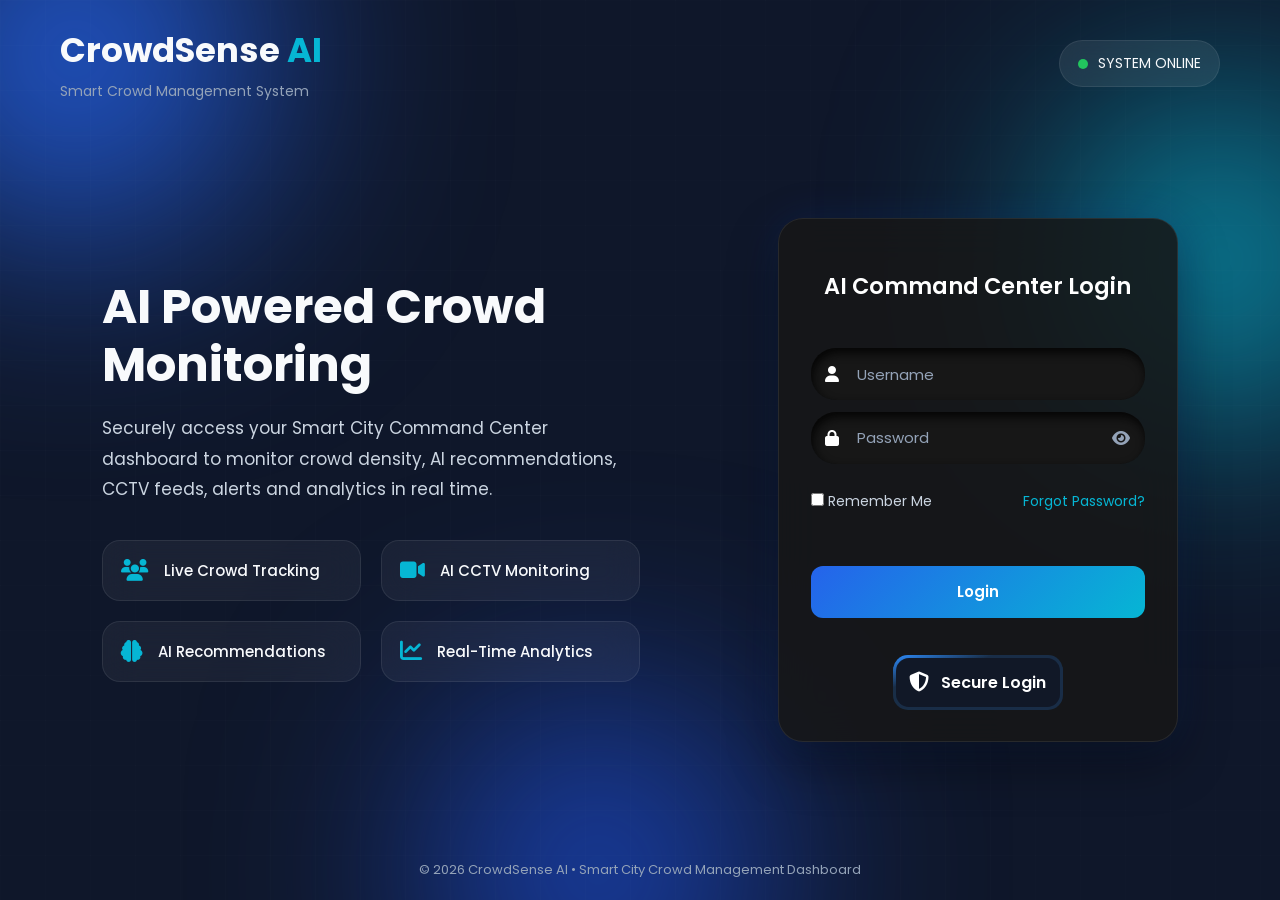
<file: index.html>
<!DOCTYPE html>
<html lang="en">

<head>

    <meta charset="UTF-8">
    <meta name="viewport" content="width=device-width, initial-scale=1.0">

    <title>CrowdSense AI | Login</title>

    <link rel="stylesheet" href="index.css">

    <link href="https://fonts.googleapis.com/css2?family=Poppins:wght@300;400;500;600;700&display=swap"
        rel="stylesheet">

    <link rel="stylesheet"
        href="https://cdnjs.cloudflare.com/ajax/libs/font-awesome/6.7.2/css/all.min.css">

</head>

<body>

    <!-- Animated Background -->
    <div class="background">

        <div class="circle c1"></div>
        <div class="circle c2"></div>
        <div class="circle c3"></div>

        <div class="grid"></div>

    </div>

    <!-- Top Header -->

    <header>

        <div class="logo">

            <h1>CrowdSense <span>AI</span></h1>

            <p>Smart Crowd Management System</p>

        </div>

        <div class="system-status">

            <span class="live-dot"></span>

            SYSTEM ONLINE

        </div>

    </header>

    <!-- Main Section -->

    <main>

        <!-- Left Side -->

        <section class="left-panel">

            <h2>
                AI Powered Crowd Monitoring
            </h2>

            <p>

                Securely access your Smart City Command Center dashboard to
                monitor crowd density, AI recommendations, CCTV feeds,
                alerts and analytics in real time.

            </p>

            <div class="features">

                <div class="feature">

                    <i class="fa-solid fa-users"></i>

                    <span>Live Crowd Tracking</span>

                </div>

                <div class="feature">

                    <i class="fa-solid fa-video"></i>

                    <span>AI CCTV Monitoring</span>

                </div>

                <div class="feature">

                    <i class="fa-solid fa-brain"></i>

                    <span>AI Recommendations</span>

                </div>

                <div class="feature">

                    <i class="fa-solid fa-chart-line"></i>

                    <span>Real-Time Analytics</span>

                </div>

            </div>

        </section>

        <!-- Login Form -->

        <section class="right-panel">

            <form class="form" id="loginForm">

                <p id="heading">

                    AI Command Center Login

                </p>

                <!-- Username -->

                <div class="field">

                    <i class="fa-solid fa-user input-icon"></i>

                    <input
                        type="text"
                        id="username"
                        class="input-field"
                        placeholder="Username"
                        required>

                </div>

                <!-- Password -->

                <div class="field">

                    <i class="fa-solid fa-lock input-icon"></i>

                    <input
                        type="password"
                        id="password"
                        class="input-field"
                        placeholder="Password"
                        required>

                    <i
                        class="fa-solid fa-eye toggle-password"
                        id="togglePassword">

                    </i>

                </div>

                <!-- Remember -->

                <div class="remember">

                    <label>

                        <input type="checkbox">

                        Remember Me

                    </label>

                    <a href="#">Forgot Password?</a>

                </div>

                <!-- Login Button -->

                <div class="btn">
                    <button class="button2" type="submit">Login</button>
                </div>

                <!-- Secure Login -->

                <div class="secure-login">

                    <div class="user-profile">

                        <div class="user-profile-inner">

                            <i class="fa-solid fa-shield-halved"></i>

                            Secure Login

                        </div>

                    </div>

                </div>

            </form>

        </section>

    </main>

    <!-- Footer -->

    <footer>

        © 2026 CrowdSense AI • Smart City Crowd Management Dashboard

    </footer>

    <script src="index.js"></script>

</body>

</html>
</file>
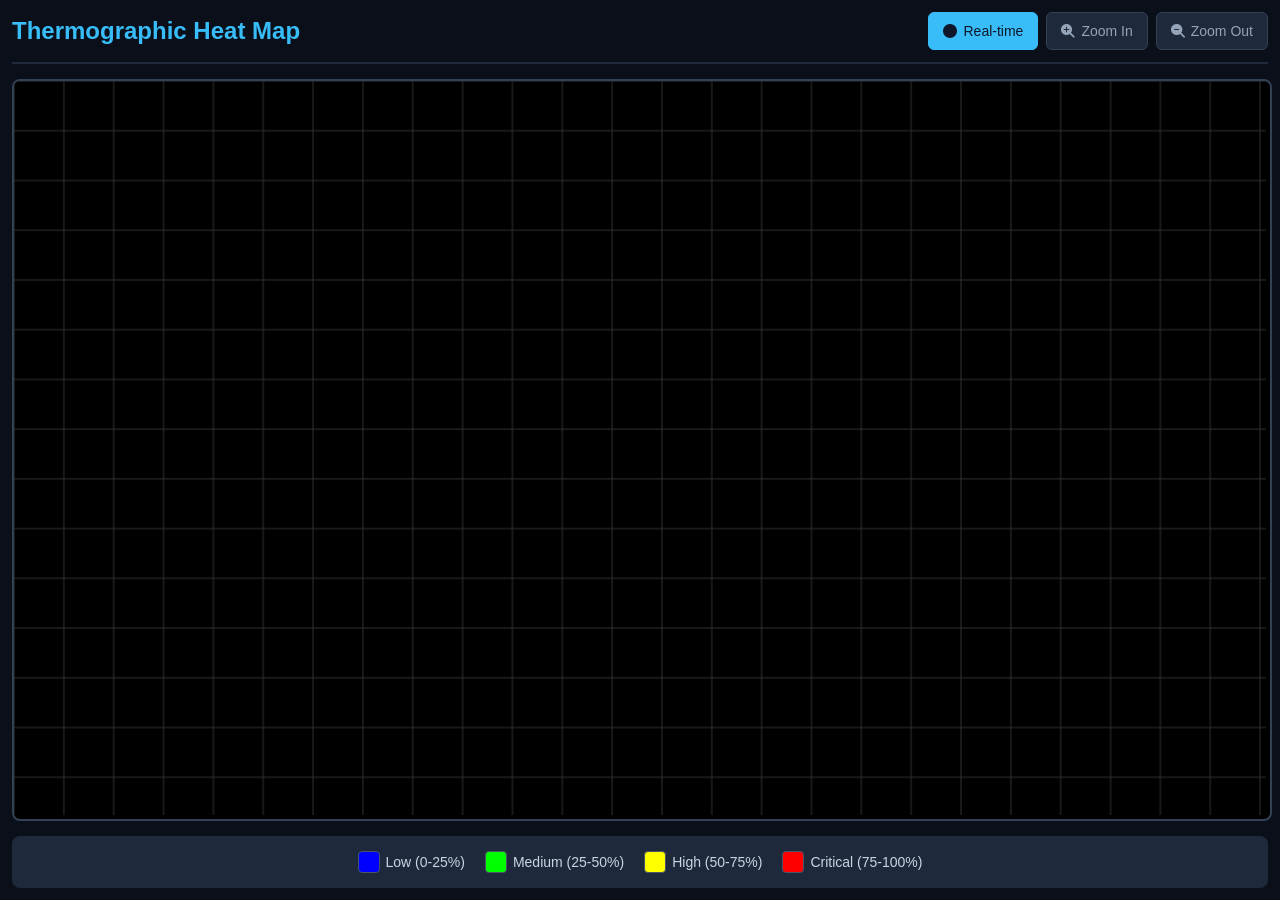
<file: heatmenu.html>
<!DOCTYPE html>
<html lang="en">
<head>
    <meta charset="UTF-8">
    <meta name="viewport" content="width=device-width, initial-scale=1.0">
    <title>Heat Map - CrowdSense AI</title>
    
    <!-- Font Awesome CDN -->
    <link rel="stylesheet" href="https://cdnjs.cloudflare.com/ajax/libs/font-awesome/6.5.2/css/all.min.css">
    
    <!-- Styles -->
    <link rel="stylesheet" href="heatmenu.css">
</head>
<body style="margin: 0; padding: 0; background: #0a0f1a; font-family: -apple-system, BlinkMacSystemFont, 'Segoe UI', Roboto, sans-serif;">
    <!-- Heat Map Container -->
    <div class="heatmap-container">
        <div class="heatmap-header">
            <h2>Thermographic Heat Map</h2>
            <div class="heatmap-controls">
                <button id="realtimeToggle" class="control-btn active">
                    <i class="fa-solid fa-circle"></i> <span>Real-time</span>
                </button>
                <button id="zoomIn" class="control-btn">
                    <i class="fa-solid fa-magnifying-glass-plus"></i> <span>Zoom In</span>
                </button>
                <button id="zoomOut" class="control-btn">
                    <i class="fa-solid fa-magnifying-glass-minus"></i> <span>Zoom Out</span>
                </button>
            </div>
        </div>
        
        <!-- Canvas for Heat Map -->
        <canvas id="heatmapCanvas" width="800" height="600"></canvas>
        
        <!-- Legend -->
        <div class="heatmap-legend">
            <div class="legend-item">
                <div class="legend-color" style="background: #0000ff;"></div>
                <span>Low (0-25%)</span>
            </div>
            <div class="legend-item">
                <div class="legend-color" style="background: #00ff00;"></div>
                <span>Medium (25-50%)</span>
            </div>
            <div class="legend-item">
                <div class="legend-color" style="background: #ffff00;"></div>
                <span>High (50-75%)</span>
            </div>
            <div class="legend-item">
                <div class="legend-color" style="background: #ff0000;"></div>
                <span>Critical (75-100%)</span>
            </div>
        </div>
    </div>

    <!-- Scripts -->
    <script src="heatmenu.js"></script>
</body>
</html>
</file>
<file: index.css>
/* ==========================
   GOOGLE FONT
========================== */

@import url('https://fonts.googleapis.com/css2?family=Poppins:wght@300;400;500;600;700;800&display=swap');


/* ==========================
   RESET
========================== */

*{
    margin:0;
    padding:0;
    box-sizing:border-box;
    font-family:'Poppins',sans-serif;
}

html{
    scroll-behavior:smooth;
}

body{

    background:#0F172A;
    color:#F8FAFC;
    overflow-x:hidden;
    min-height:100vh;
}


/* ==========================
   BACKGROUND
========================== */

.background{

    position:fixed;
    inset:0;
    overflow:hidden;
    z-index:-10;
}


/* Animated Grid */

.grid{

    position:absolute;

    width:100%;
    height:100%;

    background-image:

        linear-gradient(rgba(255,255,255,.04) 1px, transparent 1px),

        linear-gradient(90deg, rgba(255,255,255,.04) 1px, transparent 1px);

    background-size:45px 45px;

    opacity:.25;
}


/* Glow Circles */

.circle{

    position:absolute;

    border-radius:50%;

    filter:blur(120px);

    animation:float 10s ease-in-out infinite;
}

.c1{

    width:350px;
    height:350px;

    background:#2563EB;

    top:-120px;
    left:-100px;
}

.c2{

    width:280px;
    height:280px;

    background:#06B6D4;

    right:-80px;
    top:120px;

    animation-delay:2s;
}

.c3{

    width:300px;
    height:300px;

    background:#1D4ED8;

    bottom:-120px;
    left:35%;

    animation-delay:4s;
}


/* ==========================
   HEADER
========================== */

header{

    width:100%;

    display:flex;

    justify-content:space-between;

    align-items:center;

    padding:25px 60px;

    position:absolute;

    top:0;
    left:0;
}


.logo h1{

    font-size:34px;

    font-weight:700;
}

.logo span{

    color:#06B6D4;
}

.logo p{

    color:#94A3B8;

    margin-top:5px;

    font-size:14px;
}


/* ==========================
   SYSTEM STATUS
========================== */

.system-status{

    display:flex;

    align-items:center;

    gap:10px;

    background:rgba(255,255,255,.08);

    padding:12px 18px;

    border-radius:50px;

    border:1px solid rgba(255,255,255,.08);

    backdrop-filter:blur(12px);

    font-size:14px;
}

.live-dot{

    width:10px;
    height:10px;

    border-radius:50%;

    background:#22C55E;

    animation:pulse 1.3s infinite;
}


/* ==========================
   MAIN
========================== */

main{

    width:100%;

    min-height:100vh;

    display:flex;

    justify-content:space-between;

    align-items:center;

    padding:120px 8% 60px;

    gap:60px;
}


/* ==========================
   LEFT PANEL
========================== */

.left-panel{

    width:50%;
}

.left-panel h2{

    font-size:48px;

    line-height:1.2;

    margin-bottom:20px;

    font-weight:700;
}

.left-panel p{

    color:#CBD5E1;

    line-height:1.8;

    font-size:17px;

    margin-bottom:35px;
}


/* ==========================
   FEATURES
========================== */

.features{

    display:grid;

    grid-template-columns:repeat(2,1fr);

    gap:20px;
}

.feature{

    display:flex;

    align-items:center;

    gap:15px;

    background:rgba(255,255,255,.05);

    backdrop-filter:blur(18px);

    border:1px solid rgba(255,255,255,.08);

    padding:18px;

    border-radius:18px;

    transition:.35s;
}

.feature:hover{

    transform:translateY(-6px);

    border-color:#06B6D4;

    box-shadow:0 0 30px rgba(6,182,212,.25);
}

.feature i{

    font-size:22px;

    color:#06B6D4;
}

.feature span{

    font-size:15px;

    font-weight:500;
}


/* ==========================
   RIGHT PANEL
========================== */

.right-panel{

    display:flex;

    justify-content:center;

    align-items:center;
}


/* ==========================
   REMEMBER SECTION
========================== */

.remember{

    display:flex;

    justify-content:space-between;

    align-items:center;

    margin-top:15px;

    margin-bottom:10px;

    color:#CBD5E1;

    font-size:14px;
}

.remember a{

    color:#06B6D4;

    text-decoration:none;
}

.remember a:hover{

    text-decoration:underline;
}


/* ==========================
   SECURE LOGIN
========================== */

.secure-login{

    display:flex;

    justify-content:center;

    margin-top:25px;

    margin-bottom:25px;
}


/* ==========================
   FOOTER
========================== */

footer{

    position:absolute;

    bottom:20px;

    width:100%;

    text-align:center;

    color:#94A3B8;

    font-size:13px;
}


/* ==========================
   ANIMATIONS
========================== */

@keyframes pulse{

    0%{

        transform:scale(1);

        box-shadow:0 0 0 0 rgba(34,197,94,.7);

    }

    70%{

        transform:scale(1.2);

        box-shadow:0 0 0 12px rgba(34,197,94,0);

    }

    100%{

        transform:scale(1);

    }
}

@keyframes float{

    0%,100%{

        transform:translateY(0);
    }

    50%{

        transform:translateY(35px);
    }
}


/* ==========================
   RESPONSIVE
========================== */

@media(max-width:1000px){

main{

    flex-direction:column;

    justify-content:center;

    text-align:center;
}

.left-panel{

    width:100%;
}

.right-panel{

    width:100%;
}

.features{

    grid-template-columns:1fr;
}

header{

    padding:20px;
}

.logo h1{

    font-size:28px;
}

.left-panel h2{

    font-size:36px;
}

}

/* =====================================
   UIVERSE LOGIN FORM
===================================== */

.form {
  display: flex;
  flex-direction: column;
  gap: 12px;

  padding-left: 2em;
  padding-right: 2em;
  padding-top: 1em;
  padding-bottom: 0.4em;

  background: rgba(23, 23, 23, 0.85);

  backdrop-filter: blur(20px);

  border-radius: 25px;

  transition: 0.4s ease-in-out;

  width: 400px;

  border: 1px solid rgba(255,255,255,0.08);

  box-shadow:
    0 20px 50px rgba(0,0,0,0.4),
    0 0 40px rgba(37,99,235,0.15);
}

.form:hover {

  transform: translateY(-5px);

  box-shadow:
    0 20px 60px rgba(0,0,0,0.5),
    0 0 60px rgba(6,182,212,0.25);
}

#heading {

  text-align: center;

  margin: 1.5em 0;

  color: white;

  font-size: 1.4rem;

  font-weight: 600;
}

.field {

  display: flex;

  align-items: center;

  gap: 0.75em;

  border-radius: 25px;

  padding: 0.9em;

  border: none;

  outline: none;

  color: white;

  background-color: #171717;

  box-shadow:
    inset 2px 5px 10px rgb(5, 5, 5);

  position: relative;
}

.field:focus-within {

  border: 1px solid #06B6D4;

  box-shadow:
    inset 2px 5px 10px rgb(5,5,5),
    0 0 15px rgba(6,182,212,.3);
}

.input-icon {

  color: white;

  font-size: 16px;

  min-width: 20px;
}

.input-field {

  background: none;

  border: none;

  outline: none;

  width: 100%;

  color: #d3d3d3;

  font-size: 15px;
}

.input-field::placeholder {

  color: #94A3B8;
}


/* =====================================
   PASSWORD TOGGLE
===================================== */

.toggle-password {

  cursor: pointer;

  color: #94A3B8;

  transition: 0.3s;
}

.toggle-password:hover {

  color: #06B6D4;
}


/* =====================================
   BUTTON AREA
===================================== */

.form .btn {

  display: flex;

  justify-content: center;

  margin-top: 2em;
}

.button2 {

  width: 100%;

  padding: 0.9rem;

  border: none;

  border-radius: 12px;

  cursor: pointer;

  color: white;

  font-size: 15px;

  font-weight: 600;

  transition: 0.35s;

  background: linear-gradient(
    135deg,
    #2563EB,
    #06B6D4
  );
}

.button2:hover {

  transform: translateY(-2px);

  box-shadow:
    0 10px 25px rgba(37,99,235,.35);
}

.button2:active {

  transform: scale(.98);
}


/* =====================================
   SECURE LOGIN CARD
===================================== */

.user-profile {

  width: 170px;

  height: 55px;

  border-radius: 15px;

  cursor: pointer;

  transition: 0.3s ease;

  background: linear-gradient(
    to bottom right,
    #2e8eff 0%,
    rgba(46, 142, 255, 0) 30%
  );

  background-color: rgba(46, 142, 255, 0.2);

  display: flex;

  align-items: center;

  justify-content: center;
}

.user-profile:hover {

  background-color: rgba(46,142,255,0.6);

  box-shadow: 0 0 20px rgba(46,142,255,.5);
}

.user-profile-inner {

  width: 164px;

  height: 49px;

  border-radius: 13px;

  background-color: #111827;

  display: flex;

  align-items: center;

  justify-content: center;

  gap: 12px;

  color: white;

  font-weight: 600;
}

.user-profile-inner i {

  font-size: 20px;
}


/* =====================================
   LOADING BUTTON
===================================== */

.button-loading {

  pointer-events: none;

  opacity: .8;
}

.button-loading::after {

  content: "";

  width: 16px;

  height: 16px;

  margin-left: 10px;

  border: 2px solid rgba(255,255,255,.3);

  border-top-color: white;

  border-radius: 50%;

  display: inline-block;

  animation: spin .8s linear infinite;
}

@keyframes spin {

  to {

    transform: rotate(360deg);
  }
}


/* =====================================
   MOBILE
===================================== */

@media(max-width:768px){

  .form{

    width: 100%;

    max-width: 360px;
  }

  .remember{

    flex-direction: column;

    gap: 10px;
  }

  .user-profile{

    width: 100%;
  }

  .user-profile-inner{

    width: calc(100% - 8px);
  }

  footer{

    position: relative;

    margin-top: 30px;
  }
}
</file>
<file: heatmenu.css>
/* Heat Map Container */
.heatmap-container {
    width: 100%;
    height: 100vh;
    margin: 0;
    padding: 20px;
    background: #0a0f1a;
    box-sizing: border-box;
    display: flex;
    flex-direction: column;
    overflow: hidden;
}

/* Responsive container */
@media (max-width: 1920px) {
    .heatmap-container {
        padding: 16px;
    }
}

@media (max-width: 1366px) {
    .heatmap-container {
        padding: 12px;
    }
}

@media (max-width: 1024px) {
    .heatmap-container {
        padding: 10px;
    }
}

/* Header */
.heatmap-header {
    display: flex;
    justify-content: space-between;
    align-items: center;
    flex-wrap: wrap;
    margin-bottom: 15px;
    padding-bottom: 12px;
    border-bottom: 2px solid #1e293b;
    gap: 10px;
}

.heatmap-header h2 {
    color: #38bdf8;
    font-size: clamp(18px, 5vw, 24px);
    margin: 0;
    white-space: nowrap;
}

@media (max-width: 1024px) {
    .heatmap-header {
        flex-direction: column;
        align-items: flex-start;
    }
}

/* Controls */
.heatmap-controls {
    display: flex;
    gap: 8px;
    flex-wrap: wrap;
}

.control-btn {
    display: flex;
    align-items: center;
    gap: 6px;
    padding: clamp(6px, 1vw, 10px) clamp(10px, 2vw, 14px);
    background: #1e293b;
    color: #94a3b8;
    border: 1px solid #334155;
    border-radius: 6px;
    cursor: pointer;
    font-size: clamp(12px, 1.5vw, 14px);
    transition: all 0.3s ease;
    white-space: nowrap;
}

@media (max-width: 768px) {
    .control-btn {
        padding: 6px 10px;
        font-size: 12px;
    }

    .control-btn span {
        display: none;
    }
}

.control-btn:hover {
    background: #334155;
    color: #38bdf8;
    border-color: #38bdf8;
}

.control-btn.active {
    background: #38bdf8;
    color: #0f172a;
    border-color: #38bdf8;
}

/* Canvas */
#heatmapCanvas {
    width: 100%;
    flex: 1;
    border: 2px solid #334155;
    border-radius: 8px;
    background: #000;
    display: block;
    margin-bottom: 15px;
    min-height: 300px;
    image-rendering: crisp-edges;
    cursor: grab;
    user-select: none;
}

#heatmapCanvas:active {
    cursor: grabbing;
}

/* Legend */
.heatmap-legend {
    display: flex;
    gap: clamp(12px, 3vw, 20px);
    justify-content: center;
    flex-wrap: wrap;
    padding: clamp(10px, 2vw, 15px);
    background: #1e293b;
    border-radius: 8px;
}

.legend-item {
    display: flex;
    align-items: center;
    gap: 6px;
    color: #cbd5e1;
    font-size: clamp(12px, 1.5vw, 14px);
}

.legend-color {
    width: clamp(16px, 2vw, 20px);
    height: clamp(16px, 2vw, 20px);
    border-radius: 4px;
    border: 1px solid #475569;
    flex-shrink: 0;
}

/* Responsive legend for small screens */
@media (max-width: 768px) {
    .heatmap-legend {
        gap: 10px;
    }

    .legend-item {
        font-size: 12px;
    }
}
</file>
